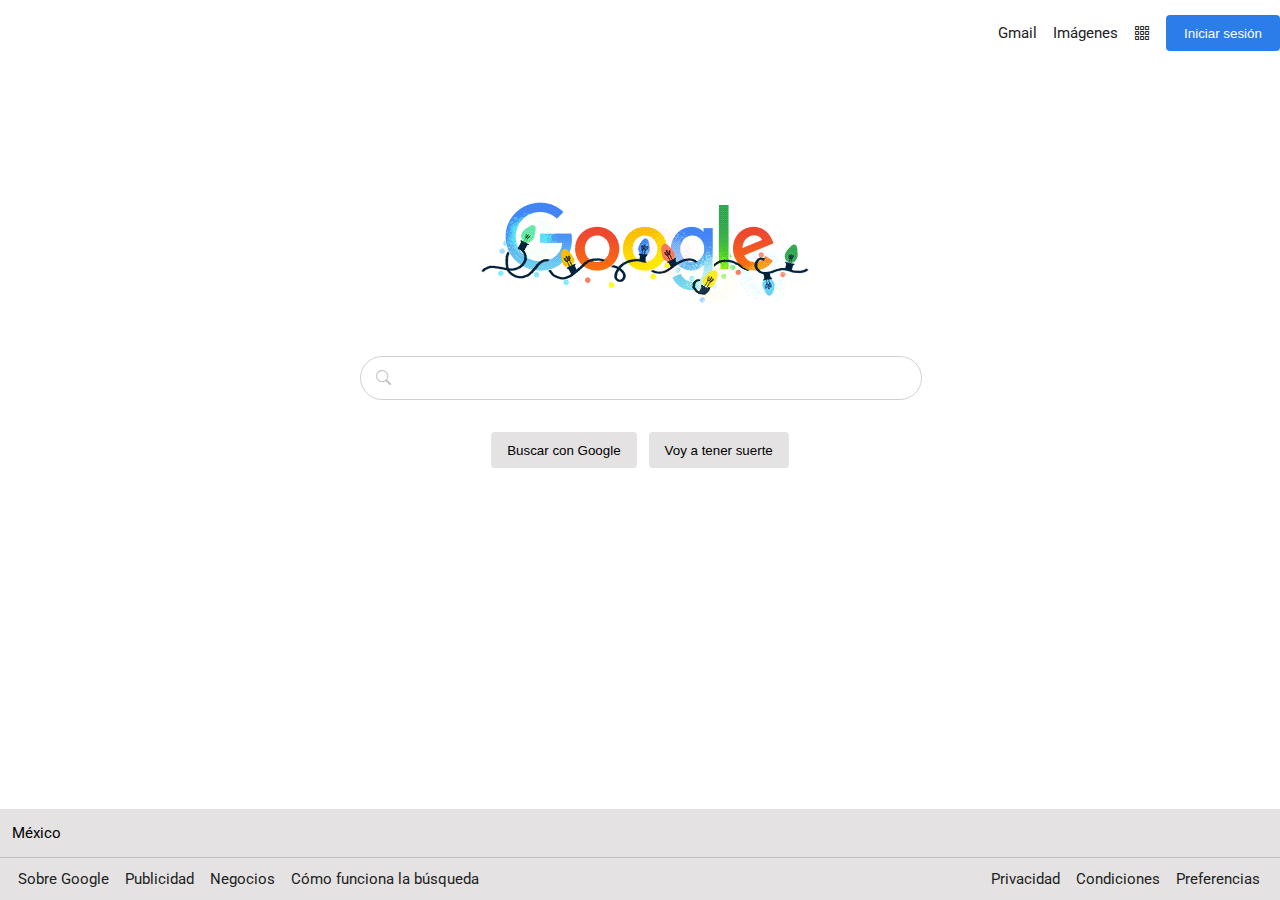
<file: index.html>
<!DOCTYPE html>
<html lang="en">
<head>
    <meta charset="UTF-8">
    <meta name="viewport" content="width=device-width, initial-scale=1.0">
    <title>Clon Google</title>
    <!-- Font Roboto-->
    <link rel="preconnect" href="https://fonts.googleapis.com">
    <link rel="preconnect" href="https://fonts.gstatic.com" crossorigin>
    <link href="https://fonts.googleapis.com/css2?family=Caveat&family=Libre+Baskerville&family=Roboto:wght@100&display=swap" rel="stylesheet">
    <!-- Iconos bootstrap -->
    <link rel="stylesheet" href="https://cdn.jsdelivr.net/npm/bootstrap-icons@1.11.2/font/bootstrap-icons.min.css">
    <!-- Estilos CSS -->
    <link rel="stylesheet" href="./style.css">
</head>
<body>

    <header>
        <nav>
            <ul class="nav-right-section">
                <li>
                    <a href="">Gmail</a>
                </li>
                <li>
                    <a href="">Imágenes</a>
                </li>
                <li class="menu-icon">
                    <a href="">
                        <i class="bi bi-grid-3x3-gap"></i>
                    </a>
                </li>
                <li>
                    <input type="submit" value="Iniciar sesión">
                </li>
            </ul>
        </nav>
    </header>

    <main>
        <section class="main-logo">
            <img src="./imagenes/google_navidad.gif" alt="logo-Google" />
        </section>
        <section class="main-input">
            <div class="main-input-container">
                <span class="search-icon">
                    <i class="bi bi-search"></i>
                </span>
                <input type="text">
            </div>
        </section>
        <section class="main-buttons">
            <div>
                <button>Buscar con Google</button>
            </div>
            <div>
                <button>Voy a tener suerte</button>
            </div>

    </main>

    <footer>
    <div class="region">
        <p> México </p>
    </div>
    <div class="opciones">
        <ul class="footer-left">
            <li>
                <a href="">Sobre Google</a>
            </li>
            <li>
                <a href="">Publicidad</a>
            </li>
            <li>
                <a href="">Negocios</a>
            </li>
            <li>
                <a href="">Cómo funciona la búsqueda</a>
            </li>
        </ul>
        <ul class="footer-right">
            <li>
                <a href="">Privacidad</a>
            </li>
            <li>
                <a href="">Condiciones</a>
            </li>
            <li>
                <a href="">Preferencias</a>
            </li>
        </ul>
    </div>
    </footer>
    
</body>
</html>
</file>
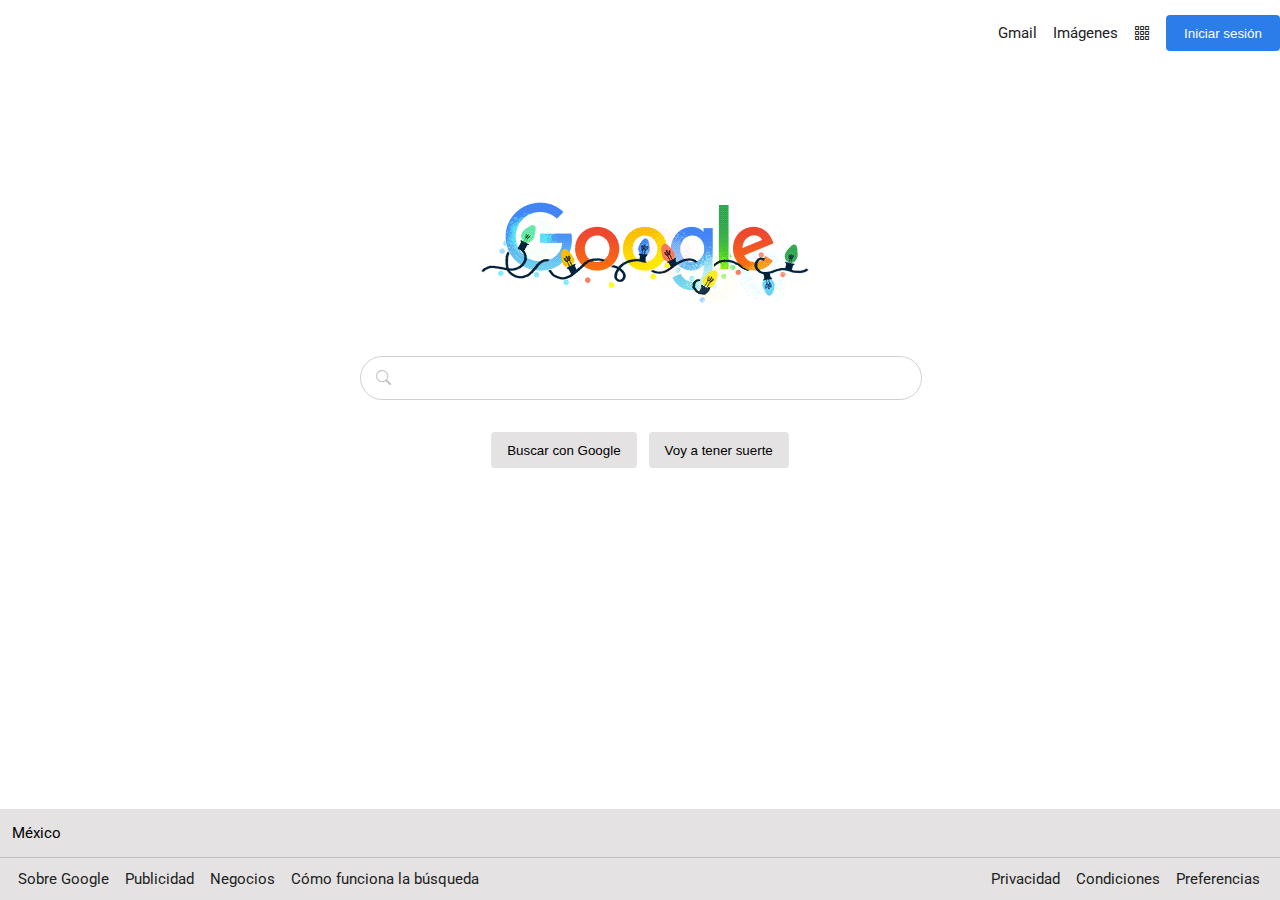
<file: google_search.html>
<!DOCTYPE html>
<html lang="en">
<head>
    <meta charset="UTF-8">
    <meta name="viewport" content="width=device-width, initial-scale=1.0">
    <title>Clon Google</title>
    <!-- Font Roboto-->
    <link rel="preconnect" href="https://fonts.googleapis.com">
    <link rel="preconnect" href="https://fonts.gstatic.com" crossorigin>
    <link href="https://fonts.googleapis.com/css2?family=Caveat&family=Libre+Baskerville&family=Roboto:wght@100&display=swap" rel="stylesheet">
    <!-- Iconos bootstrap -->
    <link rel="stylesheet" href="https://cdn.jsdelivr.net/npm/bootstrap-icons@1.11.2/font/bootstrap-icons.min.css">
    <!-- Estilos CSS -->
    <link rel="stylesheet" href="./style.css">
</head>
<body>

    <header>
        <nav>
            <ul class="nav-right-section">
                <li>
                    <a href="">Gmail</a>
                </li>
                <li>
                    <a href="">Imágenes</a>
                </li>
                <li class="menu-icon">
                    <a href="">
                        <i class="bi bi-grid-3x3-gap"></i>
                    </a>
                </li>
                <li>
                    <input type="submit" value="Iniciar sesión">
                </li>
            </ul>
        </nav>
    </header>

    <main>
        <section class="main-logo">
            <img src="./imagenes/google_navidad.gif" alt="logo-Google" />
        </section>
        <section class="main-input">
            <div class="main-input-container">
                <span class="search-icon">
                    <i class="bi bi-search"></i>
                </span>
                <input type="text">
            </div>
        </section>
        <section class="main-buttons">
            <div>
                <button>Buscar con Google</button>
            </div>
            <div>
                <button>Voy a tener suerte</button>
            </div>

    </main>

    <footer>
    <div class="region">
        <p> México </p>
    </div>
    <div class="opciones">
        <ul class="footer-left">
            <li>
                <a href="">Sobre Google</a>
            </li>
            <li>
                <a href="">Publicidad</a>
            </li>
            <li>
                <a href="">Negocios</a>
            </li>
            <li>
                <a href="">Cómo funciona la búsqueda</a>
            </li>
        </ul>
        <ul class="footer-right">
            <li>
                <a href="">Privacidad</a>
            </li>
            <li>
                <a href="">Condiciones</a>
            </li>
            <li>
                <a href="">Preferencias</a>
            </li>
        </ul>
    </div>
    </footer>
    
</body>
</html>
</file>
<file: style.css>
body{
    margin: 0;
    padding: 0;
    font-size: 15px;
    font-family:  'Roboto', sans-serif;
}

a {
    text-decoration: none;
    cursor: pointer;
}

header{
    width: 100%;
    height: 60px;
    position: absolute;
    top: 0;
}

header nav {
    display: flex;
    justify-content: flex-end;
}

header nav .nav-right-section{
    width: 300 px;
    height: auto;
    display: flex;
    list-style: none;
    justify-content: center;
    align-items: center;
}

header nav .nav-right-section li a{
    margin-right: 16px;
    color:#222;

}

header nav .nav-right-section .menu-icon a i{
    font-size: 16px;
}

header nav .nav-right-section li:nth-child(4) input {
    background-color: #2b7de9;
    color: white;
    height: 36px;
    width: 114px;
    border: none;
    border-radius: 4px;
}

header nav .nav-right-section li:nth-child(4) input:hover{
    cursor: pointer;
    background-color: #297ff6;
}

main {
    margin-top: 120px;
    text-align: center;
}

main .main-logo{
    width: 560px;
    margin: 0 auto;
    margin-bottom: 32px;
}

main .main-input{
    width: 560px;
    margin: 0 auto;
    margin-bottom: 32px;
}

main .main-log img{
    width: 272px;
    height: auto;
}

main .main-input .main-input-container{
    width: 560px;
    border: solid 1px #d0d0d7;
    border-radius: 100px;
    display: flex;
    justify-content: flex-start;
    align-items: center;
}


main .main-input .main-input-container:hover{
    box-shadow: 5px 5px 6px 0 #d0d0d7;
}

main .main-input .main-input-container .search-icon{
    width: 20px;
    margin-left: 12px;
    color: #c1c1c1
}

main .main-input .main-input-container input{
    width: 480px;
    height: 40px;
    border: none;
    outline: none;
    margin-left: 12px;
    font-size: 16px;
}

main .main-buttons{
    width: 560px;
    margin: 0 auto;
}

main .main-buttons div{
    display: inline-block;
}

main .main-buttons div button {
    height: 36px;
    background-color: #e4e2e2;
    border: none;
    border-radius: 4px;
    padding: 0px 16px;
    margin: 0px 4px;
}

main .main-buttons div button:hover{
    border: solid 1px #c1c1c1c1;
    box-shadow: 0 5px 5px rgba(0, 0, 0, 0.1);
    color: #222;
}


footer {
    width: 100%;
    position: absolute;
    bottom: 0;
}

footer .region{
    background-color: #e4e2e2;
    display: flex;
    align-items: center;
}

.region > p {
    margin-left: 12px;
    cursor:text
}


footer .opciones{
    display: grid;
    grid-template-columns: 1fr 1fr;
    align-items: center;
    background-color: #e4e2e2;
    border-top: 1px solid #c1c1c1;
}

.opciones ul{
    display: flex;
    list-style: none;
    margin: 12px;
    padding-left: 0;
}

.opciones .footer-left{
    justify-self: left;
    margin-left: 10px;
}

.opciones .footer-right{
    justify-self: right;
    margin-left: 10px;
}

.opciones ul li a{
    margin: 8px;
    color: #222;
}
</file>
